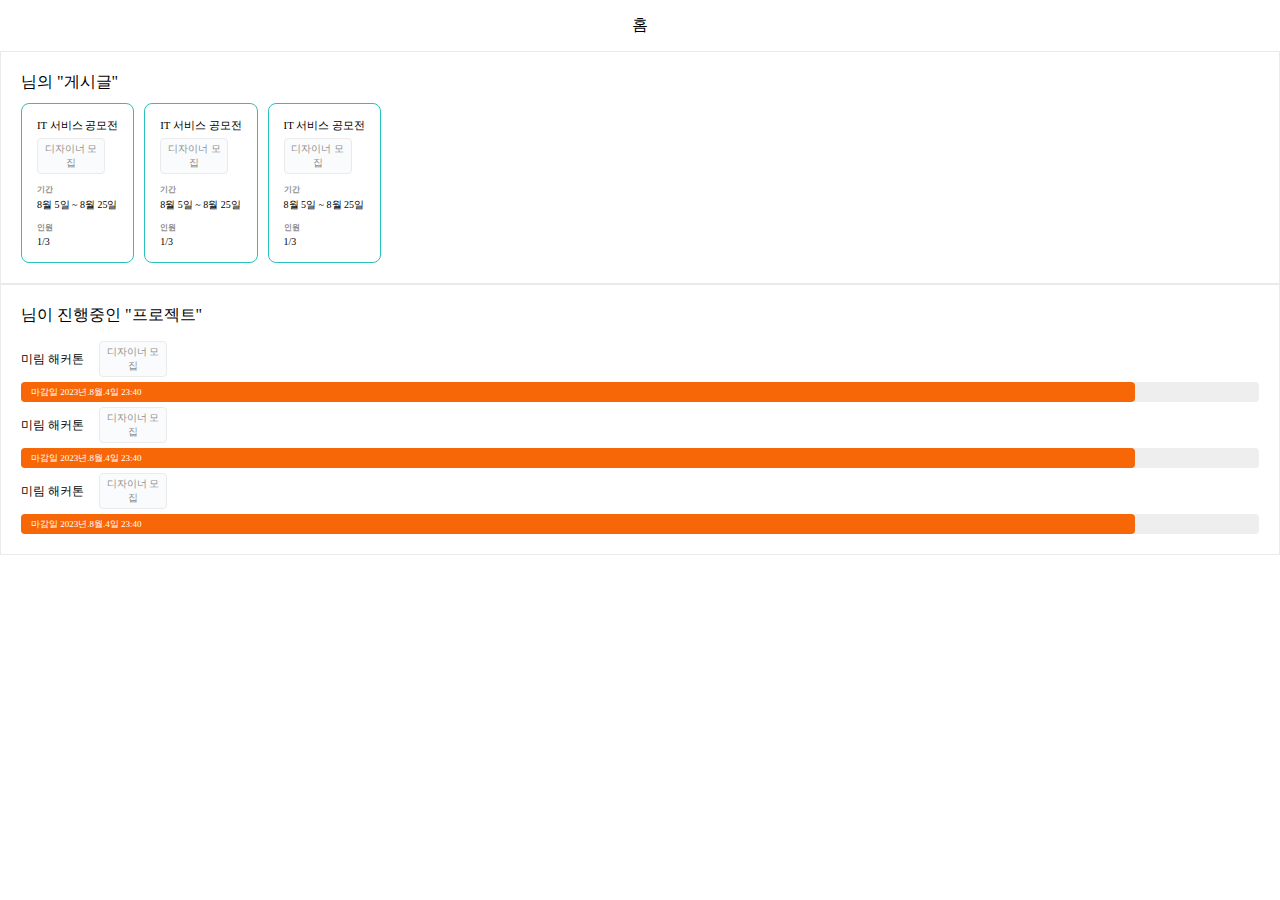
<file: index.html>
<!DOCTYPE html>
<html lang="en">
<head>
    <meta charset="UTF-8">
    <link rel="stylesheet" href="./css/style.css">
    <meta name="viewport" content="width=device-width, initial-scale=1.0">
    <title>홈</title>
</head>
<body>
    <header>
        <h6>홈</h6>
    </header>

    <!-- 게시글 섹션 -->
    <section>
        <!-- 사용자 이름 불러오기 -->
        <h6 class="user-post">님의 "게시글"</h6>
        <!-- 게시글 아티클 1 -->
        <div class="articles">
            <article>
                <h6 class="post-title">IT 서비스 공모전</h6>
                <div class="tag">디자이너 모집</div>
                <div class="period">
                    <h6 class="post-content-title">기간</h6>
                    <p class="post-content">8월 5일 ~ 8월 25일</p>
                </div>
                <div class="personnel">
                    <h6 class="post-content-title">인원</h6>
                    <p class="post-content">1/3</p>
                </div>
            </article>
            <article>
                <h6 class="post-title">IT 서비스 공모전</h6>
                <div class="tag">디자이너 모집</div>
                <div class="period">
                    <h6 class="post-content-title">기간</h6>
                    <p class="post-content">8월 5일 ~ 8월 25일</p>
                </div>
                <div class="personnel">
                    <h6 class="post-content-title">인원</h6>
                    <p class="post-content">1/3</p>
                </div>
            </article>
            <article>
                <h6 class="post-title">IT 서비스 공모전</h6>
                <div class="tag">디자이너 모집</div>
                <div class="period">
                    <h6 class="post-content-title">기간</h6>
                    <p class="post-content">8월 5일 ~ 8월 25일</p>
                </div>
                <div class="personnel">
                    <h6 class="post-content-title">인원</h6>
                    <p class="post-content">1/3</p>
                </div>
            </article>
        </div>
    </section>

    <!-- 프로젝트 섹션 -->
    <section>
        <h6 class="project-title">님이 진행중인 "프로젝트"</h6>
        <div class="project1">
            <div class="title">
                <h6 class="project-name">미림 해커톤</h6>
                <div class="tag">디자이너 모집</div>
            </div>
            <!-- 가로 막대 그래프 -->
            <div class="progress-container">
                <div class="progress-bar"></div>
                <!-- 텍스트 -->
                <div class="deadline-text">마감일 2023년.8월.4일 23:40</div>
            </div>
        </div>

        <div class="project1">
            <div class="title">
                <h6 class="project-name">미림 해커톤</h6>
                <div class="tag">디자이너 모집</div>
            </div>
            <!-- 가로 막대 그래프 -->
            <div class="progress-container">
                <div class="progress-bar"></div>
                <!-- 텍스트 -->
                <div class="deadline-text">마감일 2023년.8월.4일 23:40</div>
            </div>
        </div>

        <div class="project1">
            <div class="title">
                <h6 class="project-name">미림 해커톤</h6>
                <div class="tag">디자이너 모집</div>
            </div>
            <!-- 가로 막대 그래프 -->
            <div class="progress-container">
                <div class="progress-bar"></div>
                <!-- 텍스트 -->
                <div class="deadline-text">마감일 2023년.8월.4일 23:40</div>
            </div>
        </div>
    </section>
</body>
</html>
</file>
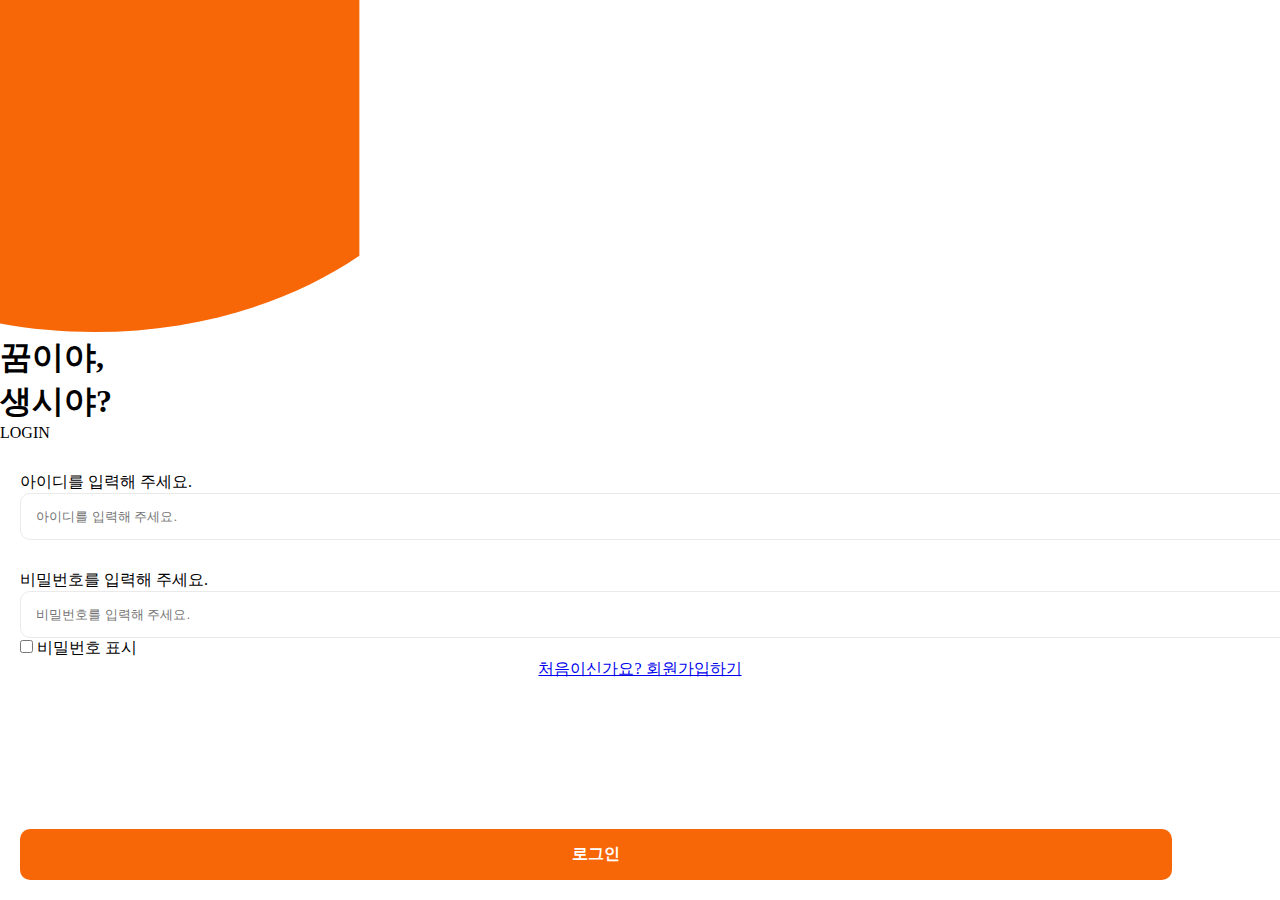
<file: login.html>
<!DOCTYPE html>
<html lang="en">
<head>
    <meta charset="UTF-8">
    <meta name="viewport" content="width=device-width, initial-scale=1.0">
    <link rel="stylesheet" href="./css/login.css">
    <title>로그인</title>
</head>
<body>
    <!--타이틀-->
    <div class="title-container">
        <img src="/assets/images/Intersect.svg">
        <h1>꿈이야,<br>생시야?</h1>
        <p>LOGIN</p>
    </div>

    <div class="container">
        <!--로그인 폼-->
        <div class="login-container">
            <!--action에 경로 추가-->
            <form action="#" method="post">
                <!--사용자 아이디 입력-->
                <div class="user-id">
                    <label for="userid">아이디를 입력해 주세요.</label> 
                    <input type="text" id="userid", class="input-user-id" placeholder="아이디를 입력해 주세요."> 
                </div>

                <!--사용자 비밀번호 입력-->
                <div class="user-password"> 
                    <label for="userpw">비밀번호를 입력해 주세요.</label>
                    <input type="password" id="userpw", class="input-user-password" placeholder="비밀번호를 입력해 주세요.">
                </div>
            </form>
            
            <!--비밀번호 표시하기-->
            <input type="checkbox" class="check-password" onchange="togglePassword()"> 비밀번호 표시
        </div>

        <!--회원가입 / 로그인 버튼-->
        <div class="button-container">
            <a href="./join.html" style="display: block; text-align: center;">처음이신가요? 회원가입하기</a><br>
            <button type="button" class="login-btn" onclick="submitLogin()">로그인</button><!--홈 화면 이동 로직 작성하기-->
        </div>
    </div>

    <script src="../js/login.js"></script>
</body>
</html>
</file>
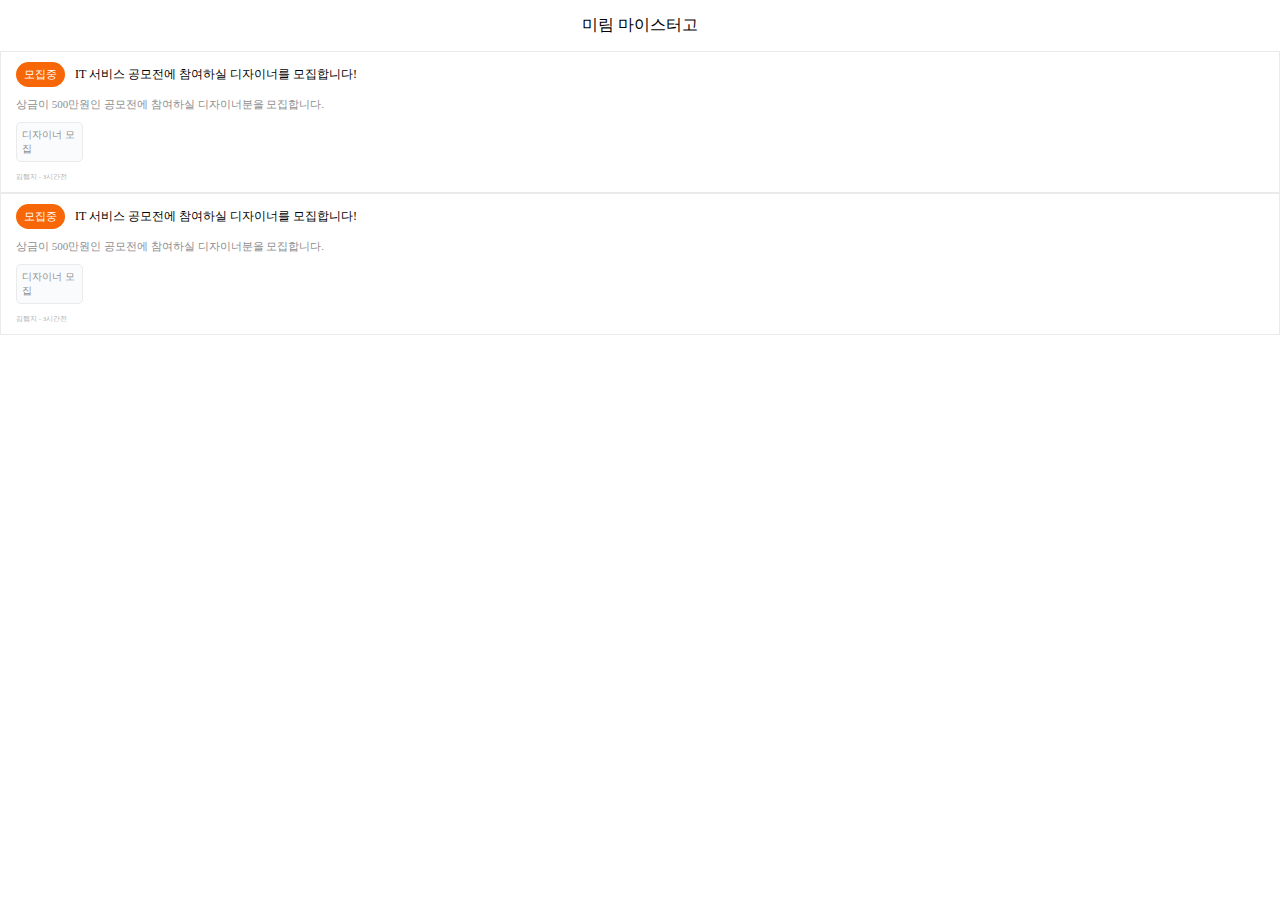
<file: study.html>
<!DOCTYPE html>
<html lang="en">
<head>
    <meta charset="UTF-8">
    <link rel="stylesheet" href="./css/study.css">
    <meta name="viewport" content="width=device-width, initial-scale=1.0">
    <title>스터디</title>
</head>
<body>
    <header>
        <h6>미림 마이스터고</h6>
    </header>

    <div class="article-container">
        <article>
            <div class="study-title">
                <div class="resume-status">모집중</div>
                <h6>IT 서비스 공모전에 참여하실 디자이너를 모집합니다!</h6>
            </div>
            <p>상금이 500만원인 공모전에 참여하실 디자이너분을 모집합니다.</p>
            <div class="tag-content">
                <div class="tag">디자이너 모집</div>
            </div>
            <div class="study-info">
                <div class="user">김햄지 - 3시간전</div>
                <div class="info"><!--좋아요, 조회수, 댓글 수--></div>
            </div>
        </article>

        <article>
            <div class="study-title">
                <div class="resume-status">모집중</div>
                <h6>IT 서비스 공모전에 참여하실 디자이너를 모집합니다!</h6>
            </div>
            <p>상금이 500만원인 공모전에 참여하실 디자이너분을 모집합니다.</p>
            <div class="tag-content">
                <div class="tag">디자이너 모집</div>
            </div>
            <div class="study-info">
                <div class="user">김햄지 - 3시간전</div>
                <div class="info"><!--좋아요, 조회수, 댓글 수--></div>
            </div>
        </article>
    </div>
</body>
</html>
</file>
<file: css/style.css>
* {
    margin: 0;
    padding: 0;
}

header {
    text-align: center;
    margin: 15px;
}

header h6 {
    font-size: 16px;
    font-weight: 200;
}

/* 각 섹션 별 패딩 부여 */
section {
    padding: 20px;
    border: 1px solid #EAEAEA;
}

section .user-post {
    margin-bottom: 10px;
    /* font */
    font-size: 16px;
    font-weight: 200;
}

section article {
    border: 1px solid #2AC1BC;
    border-radius: 8px;
    padding: 15px;
}

section .articles {
    display: flex;
    gap: 10px;
}

section .post-title {
    font-weight: 200;
}

section .tag {
    padding: 3px;
    border: 1px solid #EAEAEA;
    border-radius: 4px;
    color: #8E8E8F;
    background-color: #FAFBFC;
    text-align: center;
    font-size: 10px;
    width: 60px; /* width 더 고민해보기 */
    margin: 5px 0;
}

section article .period {
    margin: 10px 0;
}

section article .post-content-title {
    color: #8E8E8F;
    font-size: 8px;
    margin-bottom: 3px;
}

section article .post-content {
    font-size: 10px;
}

/*프로젝트 섹션*/
section .project-title {
    font-size: 16px;
    font-weight: 200;
    margin-bottom: 10px;
}

section .project1 .title {
    display: flex;
    align-items: center;
    gap: 15px;
}

section .project-name {
    font-size: 12px;
    font-weight: 200;
}

.progress-container {
    width: 100%;
    height: 20px;
    background-color: #EEEEEE;
    position: relative;
    border-radius: 4px;
}

.progress-bar {
    width: 90%; 
    height: 100%;
    background-color: #F76707; 
    position: absolute;
    top: 0;
    left: 0;
    border-radius: 4px;
}

.deadline-text {
    position: absolute;
    top: 50%;
    transform: translateY(-50%);
    margin-left: 10px;
    font-size: 9px; 
    color: #ffffff; 
}
</file>
<file: css/login.css>
@font-face {
    font-family: 'PartialSansKR-Regular';
    src: url('https://cdn.jsdelivr.net/gh/projectnoonnu/noonfonts_2307-1@1.1/PartialSansKR-Regular.woff2') format('woff2');
    font-weight: normal;
    font-style: normal;
}

*{
    padding: 0;
    margin: 0;
}

.container { /*전체적인 좌우 마진*/
    margin-left: 20px;
    margin-right: 20px;
}

/* .title-container img {
    width: 100%;
    height: auto;
} */

/* 로그인 폼 스타일 */
.user-id,
.user-password {
    margin-top: 30px;
}

.input-user-id,
.input-user-password {
    padding: 15px;
    border-radius: 10px;
    border: 1px solid #EAEAEA;
    width: 100%; /*더 고민할 필요가 있음*/
}

.check-password {
    margin: 0, 20px, 0, 20px;
}

/*회원가입 / 로그인 스타일*/
.login-container {
    margin: 20px, 0, 20px, 0;
}

.login-btn {
    /*스타일*/
    width: 90%;
    padding: 15px;
    background-color: #F76707;
    color: #ffffff;
    border-radius: 10px;
    border-style: none;
    /*폰트*/
    font-size: 16px;
    font-weight: bold;
    /*포지션*/
    position: fixed;
    bottom: 20px;
}
</file>
<file: css/study.css>
* {
    margin: 0;
    padding: 0;
}

header {
    margin: 15px;
}

header h6 {
    text-align: center;
    font-size: 16px;
    font-weight: 200;
}

article {
    border: 1px solid #EAEAEA;
    padding: 10px 15px 10px 15px;
}

article .study-title {
    display: flex;
    align-items: center;
    gap: 10px;
}

article .study-title .resume-status {
    border-radius: 20px;
    background-color: #F76707;
    color: #ffffff;
    padding: 5px 8px 5px 8px;
    font-size: 11px;
}

article .study-title h6 {
    font-size: 12px;
    font-weight: 200;
}

article p {
    color: #8E8E8F;
    font-size: 11px;
    margin: 10px 0 10px 0;
}

article .tag-content .tag {
    border: 1px solid #EAEAEA;
    border-radius: 5px;
    padding: 5px;
    background-color: #FAFBFC;
    color: #8E8E8F;
    font-size: 10px;
    width: 55px;
}

article .study-info .user {
    color: #B0B0B0;
    font-size: 7px;
    margin-top: 10px;
}
</file>
